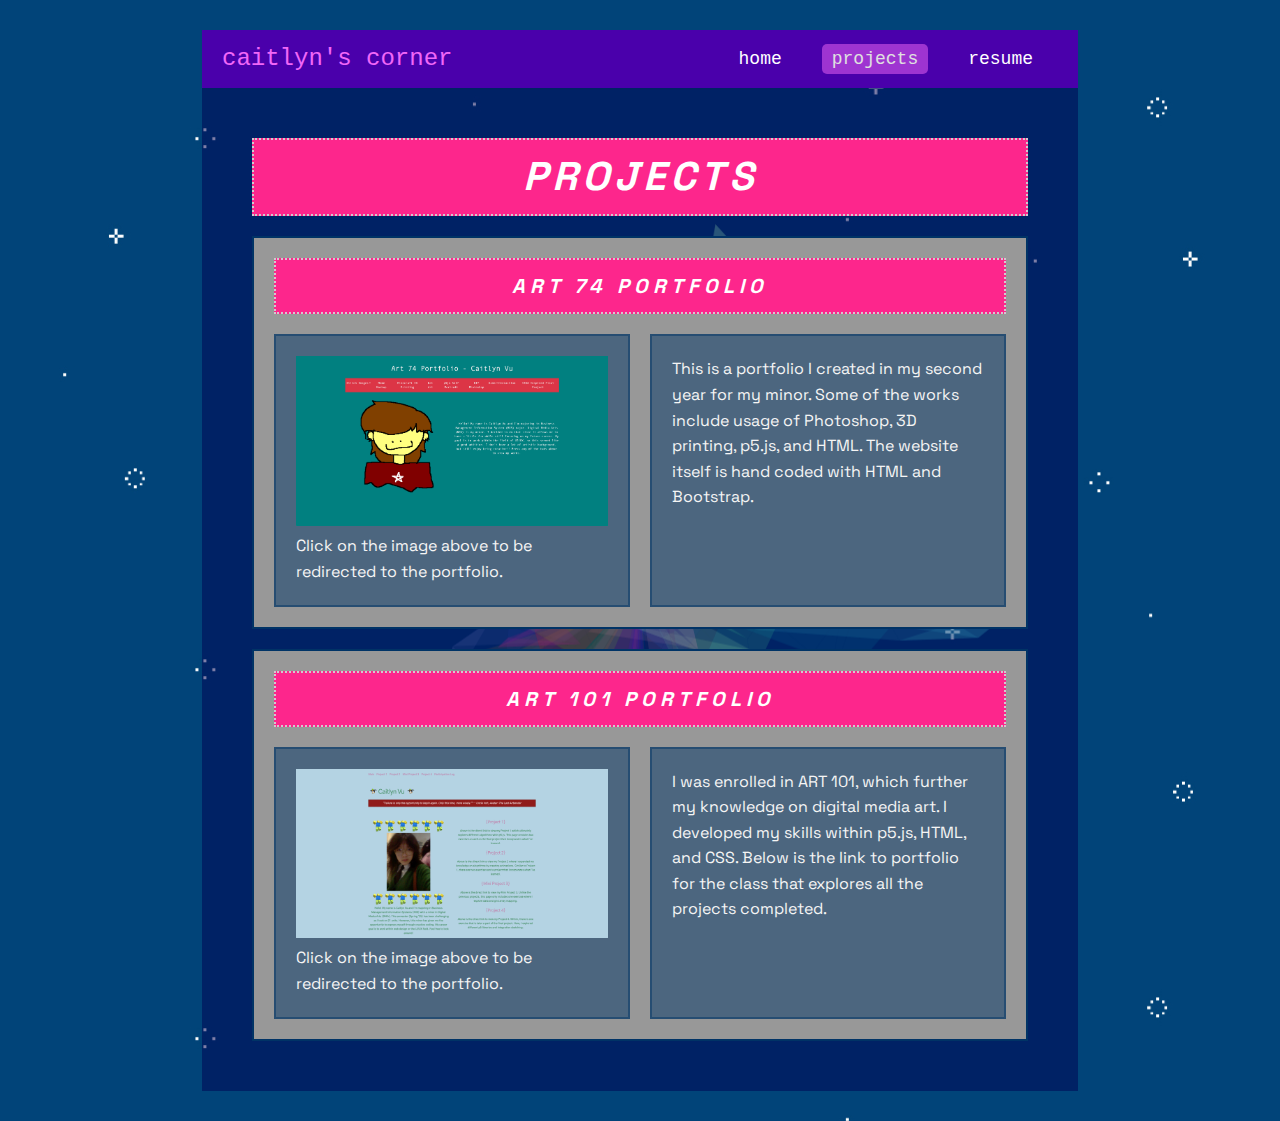
<file: projects.html>
<!DOCTYPE html>
<html lang="en">

<head>
    <meta charset="UTF-8">
    <meta name="viewport" content="width=device-width, initial-scale=1.0">
    <title>caitlyn's art 109</title>
    <meta name="description" content="description of 100-150 characters">
    <meta name="keywords" content="Caitlyn, MIS, portfolio, more key words to find me">
    <link rel="stylesheet" href="css/style.css">
    <script language="javascript" type="text/javascript" src="lib/p5.min.js"></script>
    <!--<script language="javascript" src="../lib/p5.sound.min.js"></script>-->
    <script language="javascript" type="text/javascript" src="js/classes.js"></script>
    <script language="javascript" type="text/javascript" src="js/sketch.js"></script>
    <!-- font -->
    <link rel="preconnect" href="https://fonts.googleapis.com">
    <link rel="preconnect" href="https://fonts.gstatic.com" crossorigin>
    <link href="https://fonts.googleapis.com/css2?family=Source+Sans+3:ital,wght@0,200..900;1,200..900&family=Space+Grotesk:wght@300..700&display=swap" rel="stylesheet">
</head>

<body>

    <div class="content-wrapper">
        
        <header>
        <!-- //  NAV BAR  // -->
        <nav class="navbar">
            <div class="logo">
                <a href="index.html">caitlyn's corner</a>
            </div>
            <ul class="nav-links">
                <li><a href="index.html">home</a></li>
                <li><a href="#" class="active">projects</a></li>
                <li><a href="resume.html">resume</a></li>
            </ul>
            <div class="menu-toggle">
                <span class="bar"></span>
                <span class="bar"></span>
                <span class="bar"></span>
            </div>
        </nav>
        </header>
        <!-- <main> -->
        <main id="p5-background" class="column">
            <h2>Projects</h2>
            <section class="resume">
                <h2 class="titlebar">Art 74 Portfolio</h2>
                <div class="project-container">
                <div class="project-left">
                    <a href="https://cashimi.github.io/"><img src="assets/art74portfolio.png" alt="Art 74 Portfolio Thumbnail"></a>
                    <p>Click on the image above to be redirected to the portfolio.</p>
                </div>
                <div class="project-right">
                    <p>This is a portfolio I created in my second year for my minor. Some of the works include usage of Photoshop, 3D printing, p5.js, and HTML. The website itself is hand coded with HTML and Bootstrap.</p>
                </div>
                </div>
            </section>
            <section class="resume">
                <h2 class="titlebar">Art 101 Portfolio</h2>
                <div class="project-container">
                <div class="project-left">
                    <a href="https://cashimi.github.io/art-101/"><img src="assets/art101portfolio.png" alt="Art 101 Portfolio Thumbnail"></a>
                    <p>Click on the image above to be redirected to the portfolio.</p>
                </div>
                <div class="project-right">
                    <p>I was enrolled in ART 101, which further my knowledge on digital media art. I developed my skills within p5.js, HTML, and CSS. Below is the link to portfolio for the class that explores all the projects completed.</p>
                </div>
                </div>
            </section>
        </main>
    </div>
    <!-- footer -->
    <!-- <footer>
        <p>linkedin </p>
    </footer> -->

    <script src="js/main.js"></script>
</body>

</html>
</file>
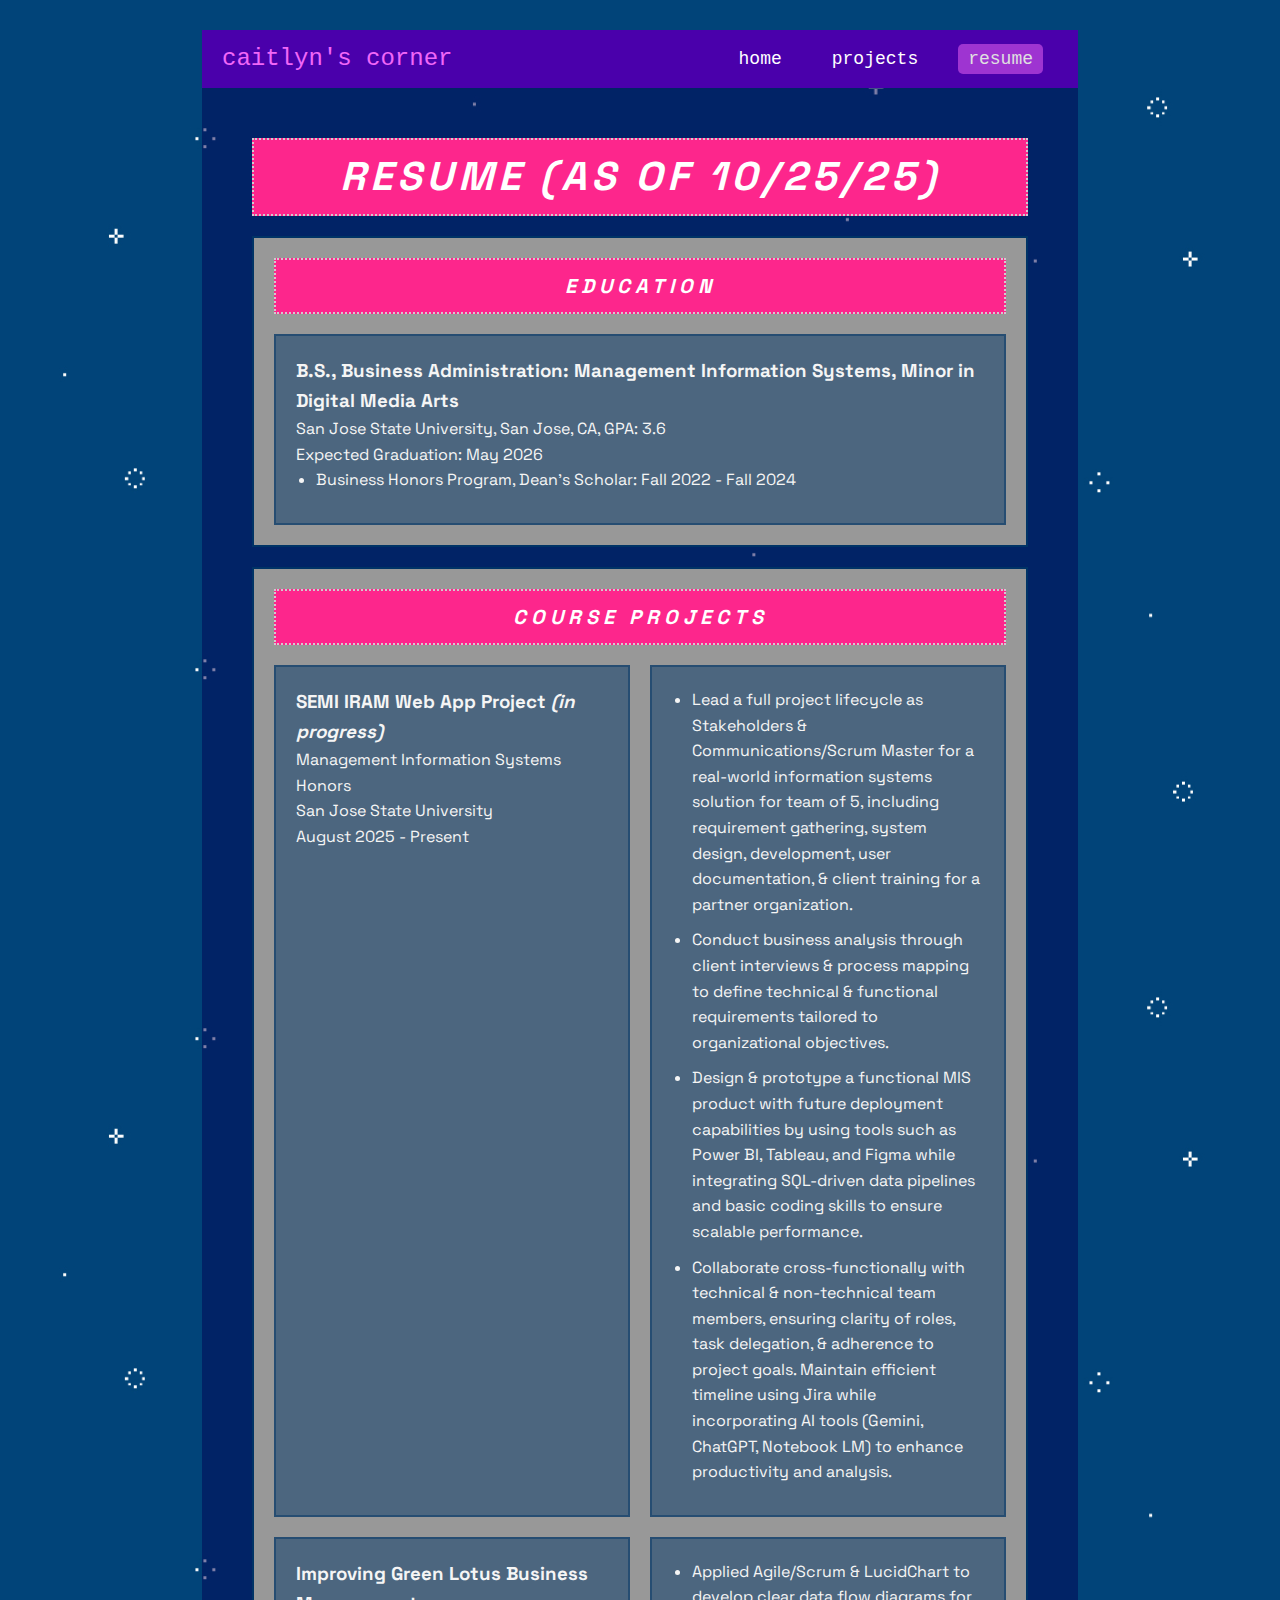
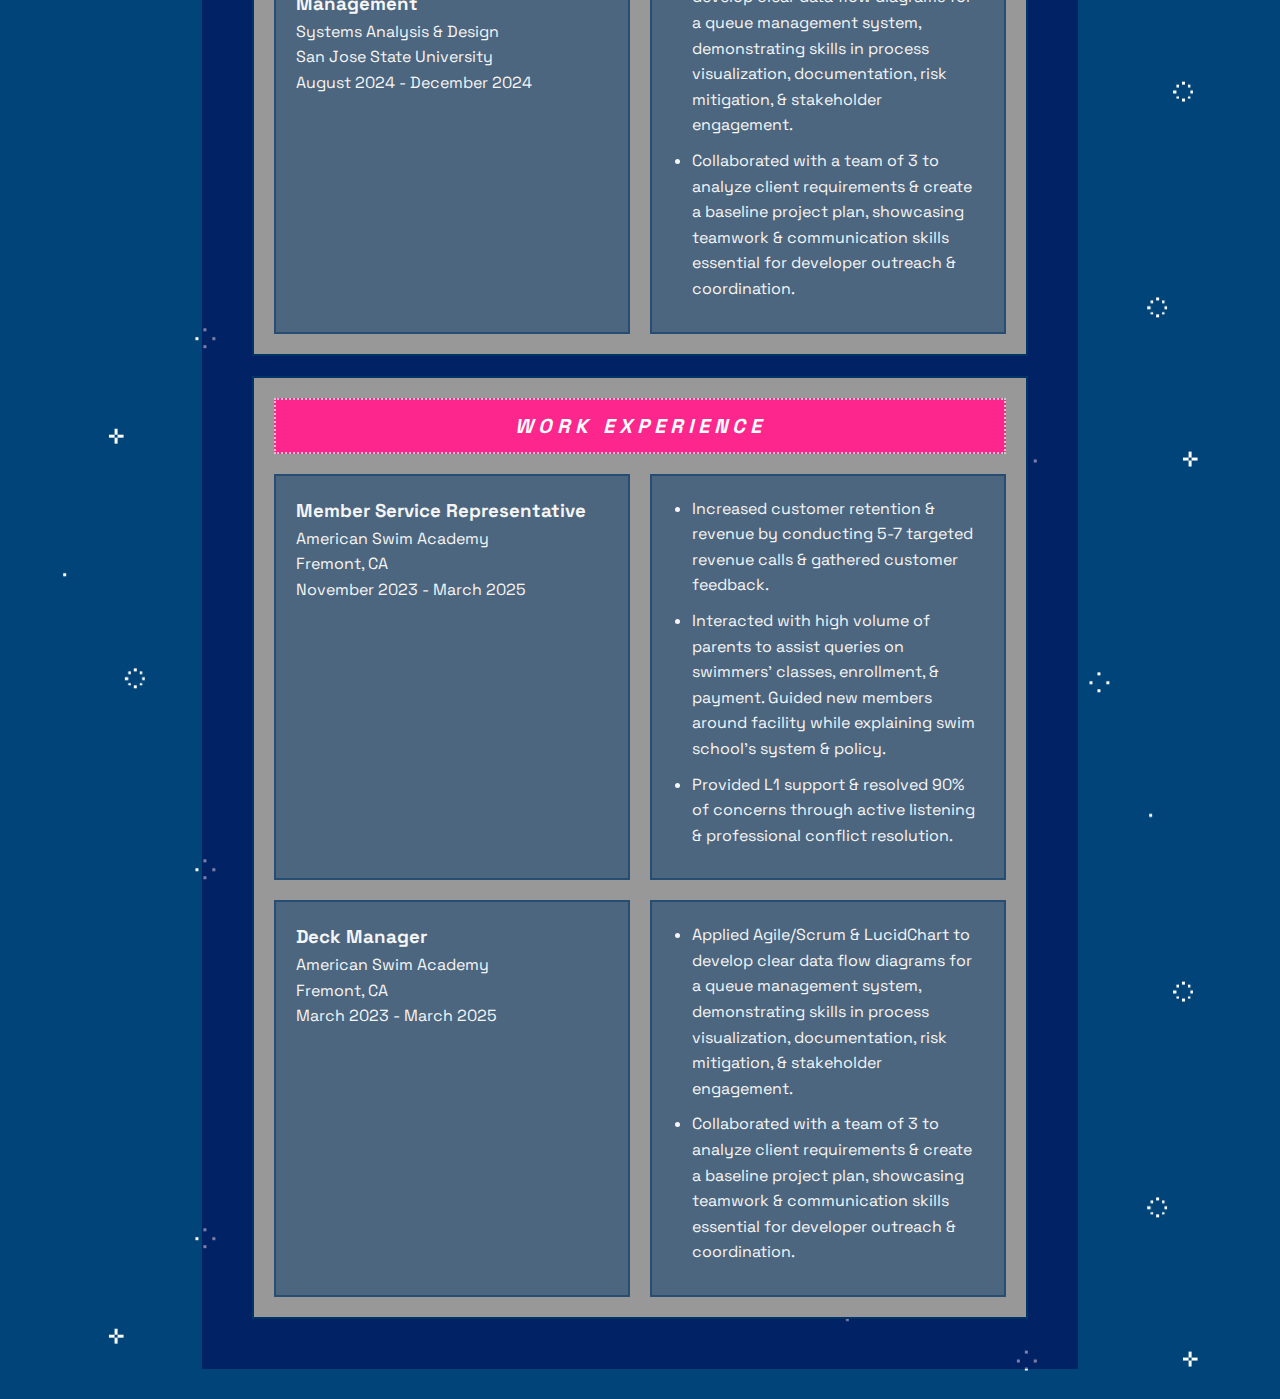
<file: resume.html>
<!DOCTYPE html>
<html lang="en">

<head>
    <meta charset="UTF-8">
    <meta name="viewport" content="width=device-width, initial-scale=1.0">
    <title>caitlyn's art 109</title>
    <meta name="description" content="description of 100-150 characters">
    <meta name="keywords" content="Caitlyn, MIS, portfolio, more key words to find me">
    <link rel="stylesheet" href="css/style.css">
    <!-- font -->
    <link rel="preconnect" href="https://fonts.googleapis.com">
    <link rel="preconnect" href="https://fonts.gstatic.com" crossorigin>
    <link href="https://fonts.googleapis.com/css2?family=Source+Sans+3:ital,wght@0,200..900;1,200..900&family=Space+Grotesk:wght@300..700&display=swap" rel="stylesheet">
</head>

<body>

    <div class="content-wrapper">
        
        <header>
        <!-- //  NAV BAR  // -->
        <nav class="navbar">
            <div class="logo">
              <a href="index.html">caitlyn's corner</a>
            </div>
            <ul class="nav-links">
              <li><a href="index.html">home</a></li>
              <li><a href="projects.html">projects</a></li>
              <li><a href="#" class="active">resume</a></li>
            </ul>
            <div class="menu-toggle">
              <span class="bar"></span>
              <span class="bar"></span>
              <span class="bar"></span>
            </div>
          </nav>
        </header>
        <!-- <main> -->
        <main class="column">
            <h2>Resume <i>(as of 10/25/25)</i></h2>
            <section class="resume">
                <h2 class="titlebar">Education</h2>
                <div class="project-container">
                <div class="project-left">
                <h3>B.S., Business Administration: Management Information Systems, Minor in Digital Media Arts </h3>
                <p>San Jose State University, San Jose, CA, GPA: 3.6</p>
                <p>Expected Graduation: May 2026</p>
                <ul>
                <li>Business Honors Program, Dean’s Scholar: Fall 2022 - Fall 2024</li>
                </ul>
                </div>
                </div>
            </section>
            <section class="resume">
                <h2 class="titlebar">Course Projects</h2>
                <div class="project-container">
                <div class="project-left">
                <h3>SEMI IRAM Web App Project <i>(in progress)</i></h3>
                    <p>Management Information Systems Honors</p>
                    <p>San Jose State University</p>
                    <p>August 2025 - Present</p>
                </div>
                <div class="project-right">
                <ul>
                    <li>Lead a full project lifecycle as Stakeholders & Communications/Scrum Master for a real-world information systems solution for team of 5, including requirement gathering, system design, development, user documentation, & client training for a partner organization.</li>
                    <li>Conduct business analysis through client interviews & process mapping to define technical & functional requirements tailored to organizational objectives.</li>
                    <li>Design & prototype a functional MIS product with future deployment capabilities by using tools such as Power BI,  Tableau, and Figma while integrating SQL-driven data pipelines and basic coding skills to ensure scalable performance.</li>
                    <li>Collaborate cross-functionally with technical & non-technical team members, ensuring clarity of roles, task delegation, & adherence to project goals. Maintain efficient timeline using Jira while incorporating AI tools (Gemini, ChatGPT, Notebook LM) to enhance productivity and analysis.</li>
                </ul>
                </div>
                </div>
                <div class="project-container">
                    <div class="project-left">
                    <h3>Improving Green Lotus Business Management</h3>
                    <p>Systems Analysis & Design</p>
                    <p>San Jose State University</p>
                    <p>August 2024 - December 2024</p>
                    </div>
                    <div class="project-right">
                    <ul>
                        <li>Applied Agile/Scrum & LucidChart to develop clear data flow diagrams for a queue management system, demonstrating skills in process visualization, documentation, risk mitigation, & stakeholder engagement.</li>
                        <li>Collaborated with a team of 3 to analyze client requirements & create a baseline project plan, showcasing teamwork & communication skills essential for developer outreach & coordination.</li>
                    </ul>
                    </div>
                    </div>
            </section>

            <section class="resume">
                <h2 class="titlebar">Work Experience</h2>
                <div class="project-container">
                <div class="project-left">
                <h3>Member Service Representative</h3>
                    <p>American Swim Academy</p>
                    <p>Fremont, CA</p>
                    <p>November 2023 - March 2025</p>
                </div>
                <div class="project-right">
                <ul>
                    <li>Increased customer retention & revenue by conducting 5-7 targeted revenue calls & gathered customer feedback.</li>
                    <li>Interacted with high volume of parents to assist queries on swimmers' classes, enrollment, & payment. Guided new members around facility while explaining swim school’s system & policy.</li>
                    <li>Provided L1 support & resolved 90% of concerns through active listening & professional conflict resolution.</li>
                </ul>
                </div>
                </div>
                <div class="project-container">
                    <div class="project-left">
                    <h3>Deck Manager</h3>
                        <p>American Swim Academy</p>
                        <p>Fremont, CA</p>
                        <p>March 2023 - March 2025</p>
                    </div>
                    <div class="project-right">
                    <ul>
                        <li>Applied Agile/Scrum & LucidChart to develop clear data flow diagrams for a queue management system, demonstrating skills in process visualization, documentation, risk mitigation, & stakeholder engagement.</li>
                        <li>Collaborated with a team of 3 to analyze client requirements & create a baseline project plan, showcasing teamwork & communication skills essential for developer outreach & coordination.</li>
                    </ul>
                    </div>
                    </div>
            </section>
        </main>
    </div>
    <!-- footer -->
    <!-- <footer>
        <p>linkedin </p>
    </footer> -->

    <script src="js/main.js"></script>
</body>

</html>
</file>
<file: css/style.css>
/* CSS RESETS:
 Border box reset:
https://www.paulirish.com/2012/box-sizing-border-box-ftw/
 62.5% Fix: https: //www.aleksandrhovhannisyan.com/blog/62-5-percent-font-size-trick/
*/
html {
    box-sizing: border-box;
    font-size: 62.5%;
}

*,
*:before,
*:after {
    box-sizing: inherit;
    margin: 0;
    padding: 0;
}

html,
body {
    height: 100%;
    margin: 0;
}

body {
    font-size: 1.6rem;
    /* font-size 1.6rem is now the same as 16px */
    line-height: 1.6;
}
/* end css reset */


/* COLOR PALETTE:
space blue: rgb(0, 51, 102)
tart pink: rgba(254, 152, 254)
sprinkle pink: rgb(253, 38, 140)
purple: rgba(102, 51, 253)
*/




/* -------------------------------- GENERAL SET UP */

/* responsive images */
img {
  width: auto;
  max-width: 100%;
  height: auto;
}

/* Basic Flex Setup
------------------------------ */

/* Flexbox creates sticky footer for the homepage, since the content does not fill the whole page. You could do the same for the resume page to be consistent */

/* Basic styles for the navbar */
.navbar {
  display: flex;
  justify-content: space-between;
  align-items: center;
  padding: 10px 20px;
  background-color: #4a00ab;
  /* Green background */
  color: #fff;
  font-family: monospace;
}

/* Logo styling */
.logo a {
  color: #f167f8;
  text-decoration: none;
  font-size: 24px;
}

/* Navigation links styling */
.nav-links {
  display: flex;
  list-style: none;
  justify-content: flex-end;
  flex: 1 0 auto;
}

.nav-links li {
  margin: 0 15px;
}

.nav-links a {
  color: #fff;
  text-decoration: none;
  font-size: 18px;
  transition: color 0.5s, text-decoration 0.5s, background-color 0.5s;
  padding: 5px 10px;
}

.nav-links a:hover,
.nav-links a.active {
  color: #e0e0e0;
  /* Lighter color for active/hover */
  background-color: rgb(241, 103, 248,.5);
  /* Darker green background on hover */
  border-radius: 5px;
  /* Optional: rounded corners */
}


main a:link {
  color: rgba(253, 153, 253)
}

main a:visited {
  color: rgba(51, 253, 0);
}

main a:hover {
  color: rgba(1, 151, 254);
}

main a:active {
  color: rgba(102, 51, 253);
}



body {
  background-image: url("../assets/nyanAgain.jpg");
  background-size: cover;
  background-repeat: repeat;
  background-position: center;
  display: flex;
  flex-direction: column;
}

h2 {
  color: #ffffff;
  background-color:rgb(253, 38, 140);
  text-align: center;
  font-style: italic;
  font-size: 40px;
  letter-spacing: 5px;
  text-transform: uppercase;
  border: 2px dotted rgb(209, 202, 206);
  padding: 5px;
}


.content-wrapper {
  flex: 1 0 auto;
  margin: 0 auto;

  display: flex;
  padding: 30px 10px;
  max-width: 90vw;
  width: 70%;
  flex-direction: column;

  opacity: 0;
  transition: opacity 1s ease;
}

.content-wrapper.animated {
  opacity: 1;
}

ul {
  padding-left: 20px; /* or margin-left: 20px; */
}

ul li {
  margin-bottom: 10px;
}

main {
  padding: 5rem;
  background: rgb(2, 1, 84, .5);
  display: flex;
  gap: 20px;
  font-family: 'Space Grotesk', sans-serif;
}
.row {
  flex: 1 0 auto;
  flex-direction: row;
  flex-wrap: wrap;
  justify-content: center;
}
.column {
  flex: 1 0 auto;
  flex-direction: column;
  flex-wrap: wrap;
}

.titlebar {
  background-color: rgb(253, 38, 140);
  font-size: 20px;
  padding: 10px;
  text-align: center;
}


section {
  flex: 0 1 20vw;
  color: whitesmoke;
  background-color: rgb(2, 4, 51,.5);
  border: 2px solid rgba(0, 51, 102);
  padding: 2rem 2rem;
  /* add margin if you don't want to use gap in flex container (main) */
  gap: 20px;
}
.bio {
  flex: 0 1 40vw;
  display: grid;
  grid-template-columns: 1fr 1fr;
  background-color:rgb(253, 38, 140,.5);
  border: 2px solid rgba(0, 51, 102);
}
.projects {
  display: grid;
  background-color: #74c2d5;
}
.resume {
  display: grid;
  background-color: rgba(152, 152, 152);
}
.project-container {
  display: flex;
  flex-direction: row;
  gap: 20px;
}
.project-left,
.project-right {
  flex: 1;
  background-color: rgba(0, 51, 102,.5);
  padding: 20px;
  border: 2px solid rgba(0, 51, 102,.5);
}


/* media queries
------------------------------ 

customize these for your own breakpoints */

/* this is mobile-first - meaning all the rest of the CSS is for mobile, and this CSS is specific to browser screens */
@media screen and (max-width:650px) {

  /* change padding for mobile */
  .content-wrapper {
      padding: 20px;
  }

  main {
      padding: 20px;
  }
  
  /* to switch to grid for desktop: */
  main {
      flex-direction: column;
      flex-wrap: nowrap;
      justify-content: center;
  }
  
  section {
      flex: 0 1 auto;
  }

}





/* FOOTER
------------------------------ 

sticky footer with flexbox
breakpoints resize to mobile
*/

footer {
  background: coral;
  color: beige
}

.socials {
  list-style-type: none;
  padding: 0;
}

.socials li {
  display: inline-block;
  margin-left: 5px;
}

.socials img {
  width: 32px;
}

.socials img:hover {
  opacity: 0.5;
}


@media screen and (min-width: 860px) {
  footer {
      display: flex;
      justify-content: space-between;
      padding: 0 20px;
  }
}

@media screen and (max-width: 859px) {
  footer {
      text-align: center;
      padding: 10px;
  }
}


/* p5 background only inside <main> */
#p5-background {
  position: relative;
  overflow: hidden; /* keeps p5 from spilling out */
}

/* the p5 canvas should fill <main> and sit underneath */
#p5-background > canvas {
  position: absolute;
  inset: 0;
  z-index: 0;
  pointer-events: none; /* clicks go to your real content */
}

/* ensure main content stacks above the canvas */
#p5-background > *:not(canvas) {
  position: relative;
  z-index: 1;
}
</file>
